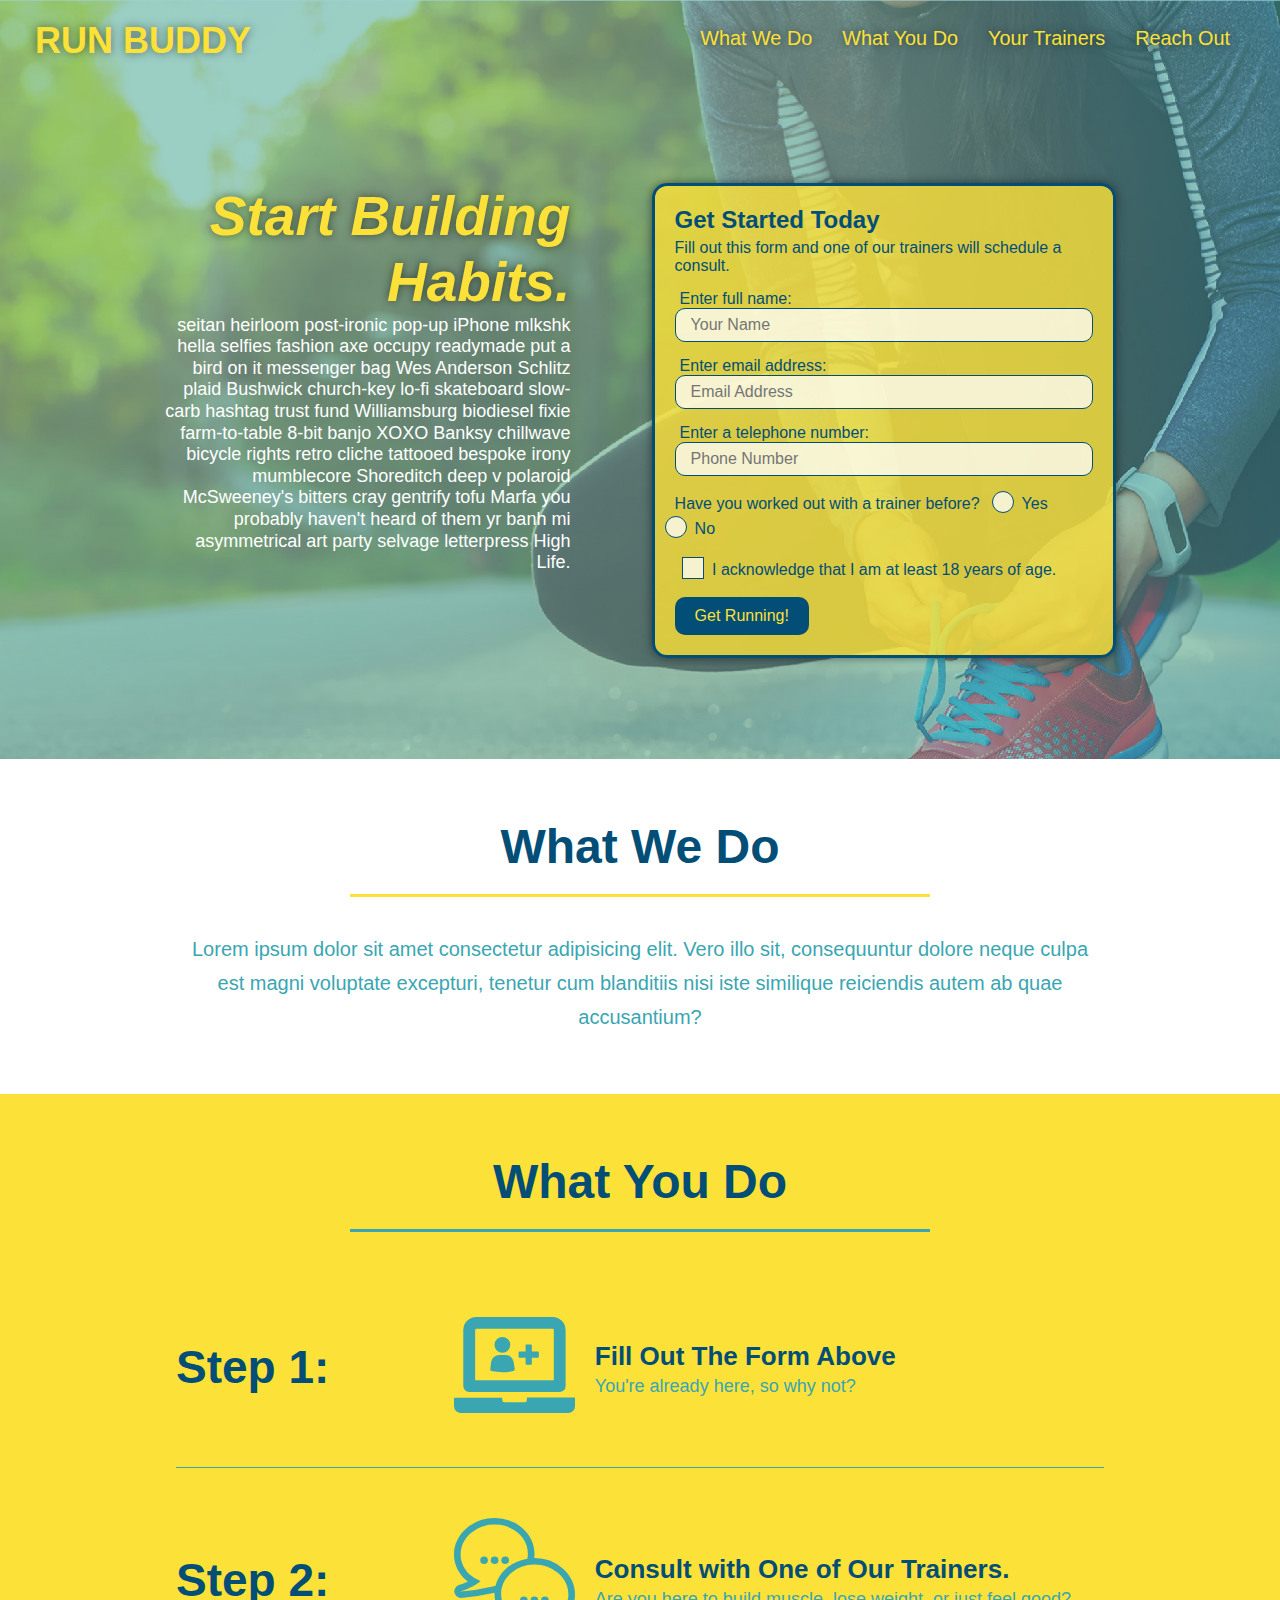
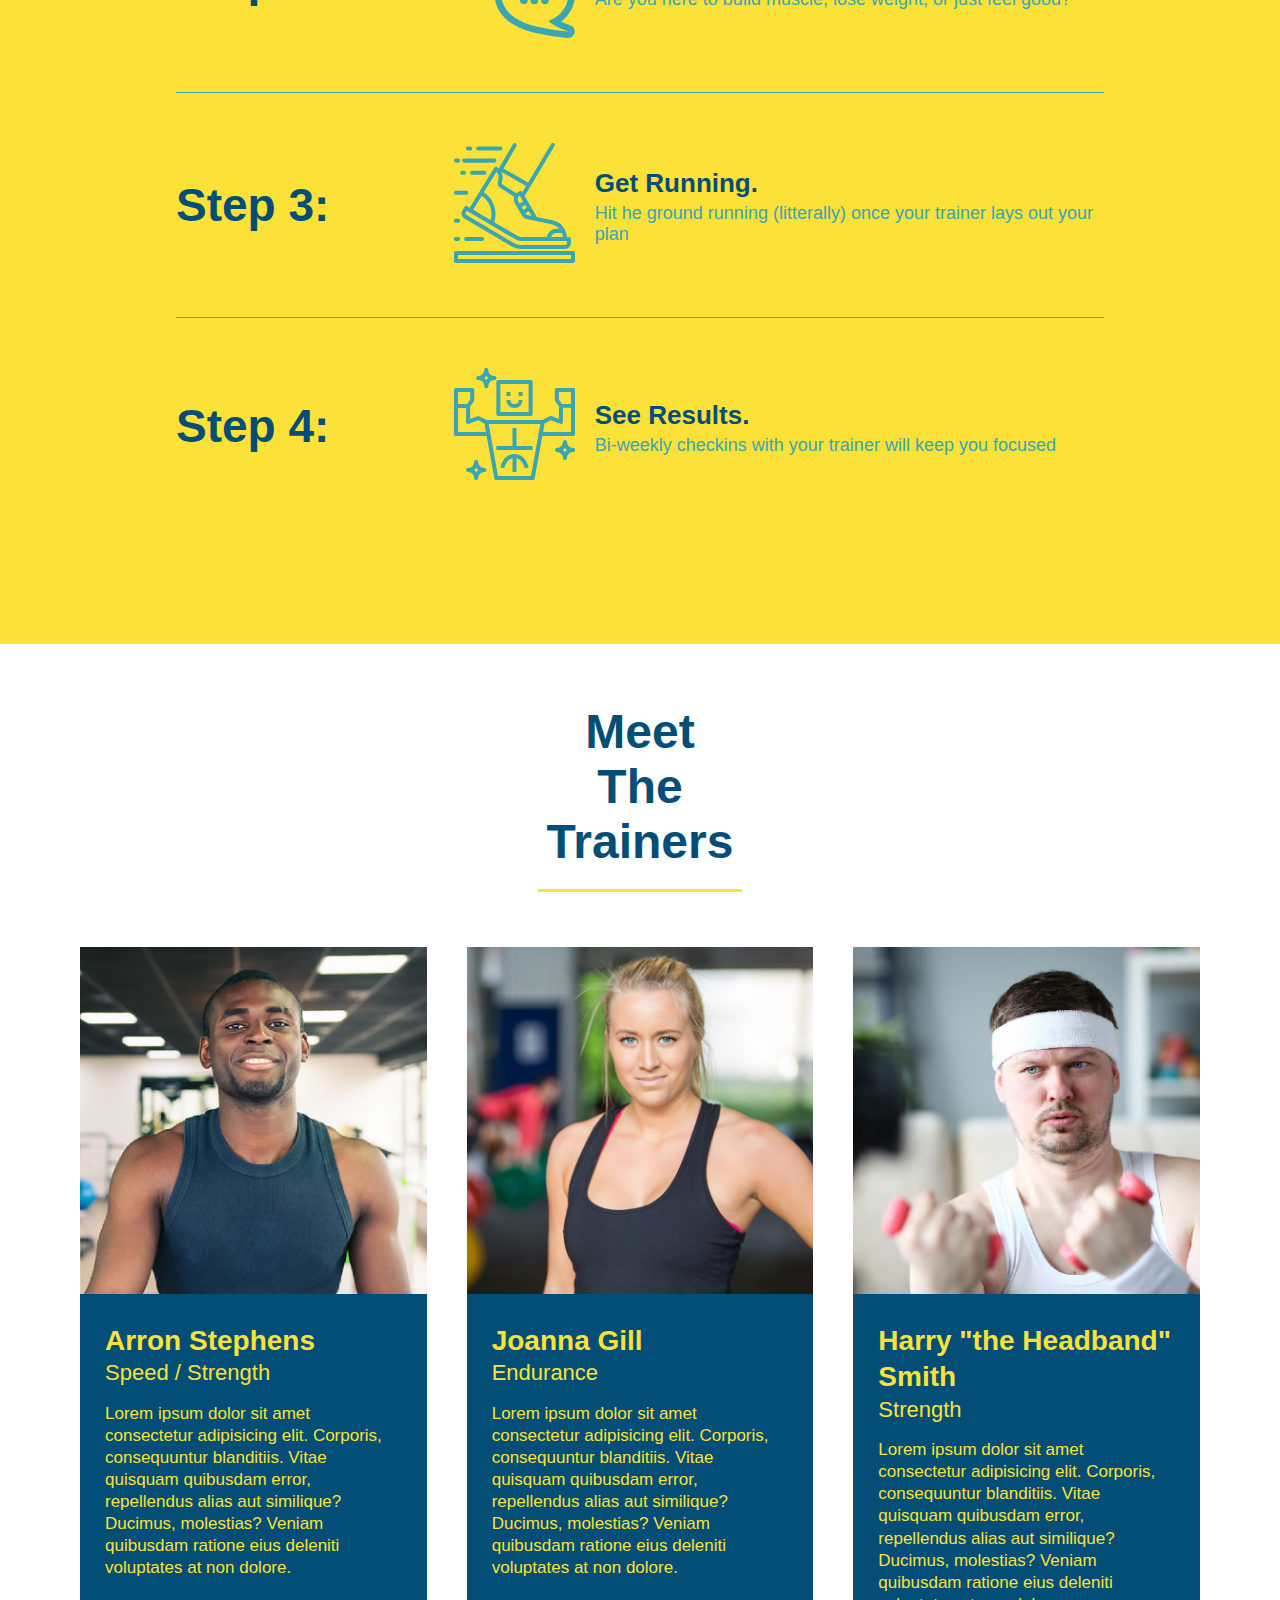
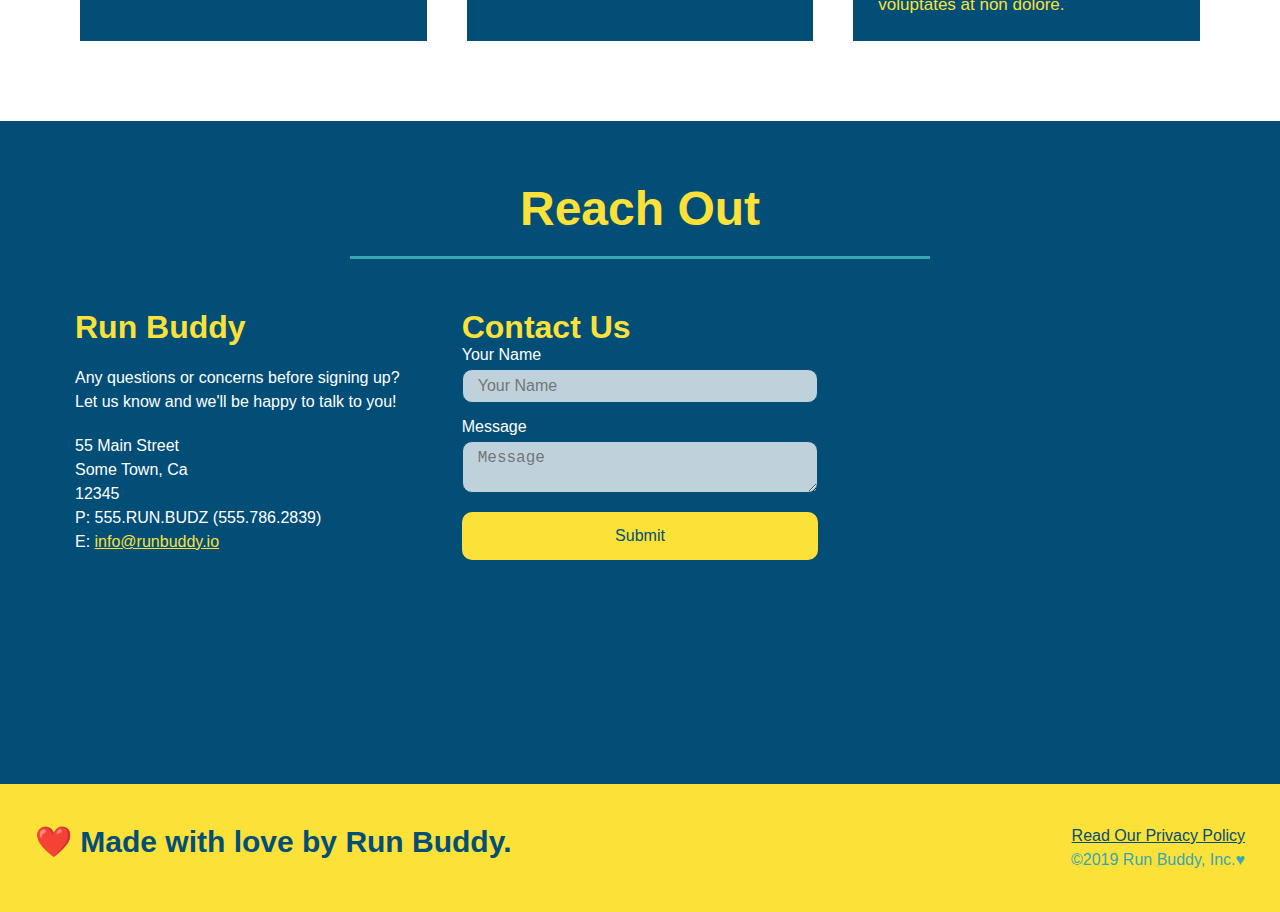
<file: index.html>
<!DOCTYPE html>
<html lang="en">
    <head>
        <meta charset="UTF-8" />
        <meta name="viewport" content="width=device=width, initial-scale=1.0" />
        <title>Run Buddy</title>
        <link rel="stylesheet" href="./assets/css/style.css">
    </head>
    <body>
        <!--NAVIGATION-->
        <header>
            <h1>
                <a href="/"> RUN BUDDY </a>
            </h1>
            <nav>
                <!--Unordered list element-->
                <ul>
                    <!--List item element-->
                    <li>
                        <!--Anchor element-->
                        <a href="#what-we-do">What We Do</a>
                    </li>
                    <li>
                        <a href="#what-you-do">What You Do</a>
                    </li>
                    <li>
                        <a href="#your-trainers">Your Trainers</a>
                    </li>
                    <li>
                        <a href="#reach-out">Reach Out</a>
                    </li>
                </ul>
            </nav>
        </header>
       
        <!-- hero section -->
<section class="hero">
    <div class="hero-cta">
        <h2>Start Building Habits.</h2>
        <p>
            seitan heirloom post-ironic pop-up iPhone mlkshk hella selfies fashion axe occupy readymade put a bird on it messenger bag Wes Anderson Schlitz plaid Bushwick church-key lo-fi skateboard slow-carb hashtag trust fund Williamsburg biodiesel fixie farm-to-table 8-bit banjo XOXO Banksy chillwave bicycle rights retro cliche tattooed bespoke irony mumblecore Shoreditch deep v polaroid McSweeney's bitters cray gentrify tofu Marfa you probably haven't heard of them yr banh mi asymmetrical art party selvage letterpress High Life.
        </p>
    </div>
    <div class="hero-form">
        <h3>Get Started Today</h3>

        <p>
            Fill out this form and one of our trainers will schedule a consult.
        </p>

        <form>
            <label for="name">Enter full name:</label>
            <input type="text" placeholder="Your Name" name="name" id="name" class="form-input"/>

            <label for="email">Enter email address:</label>
            <input type="email" placeholder="Email Address" name="email" id="email" class="form-input"/>

            <label for="tel">Enter a telephone number:</label>
            <input type="text" placeholder="Phone Number" name="phone" id="phone" class="form-input"/>

        <p>
            Have you worked out with a trainer before?
            <span class="radio-wrapper">
                <input type="radio" name="trainer-confirm" id="trainer-yes" />
                <label for="trainer-yes">Yes</label>
            </span>

            <span class="radio-wrapper">
                <input type="radio" name="trainer-confirm" id="trainer-no" />
                <label for="trainer-no">No</label>
            </span>
        </p>

        <p>
            <span class="checkbox-wrapper">
                <input type="checkbox" name="age-confirm" id="checkbox" />
                <label for="checkbox">I acknowledge that I am at least 18 years of age.</label>
            </span>
        </p>
        
        <button type="submit">
            Get Running!
        </button>
    </form>
    
</div>
</section>
<!--end hero-->


<!-- "what we do" section -->
<section id="what-we-do" class="intro">
    <div class="flex-row">
        <h2 class="section-title primary-border">
            What We Do
        </h2>
    </div>
  <div class="flex-row">
    <p>
        Lorem ipsum dolor sit amet consectetur adipisicing elit. 
        Vero illo sit, consequuntur dolore neque culpa est magni voluptate excepturi,
      tenetur cum blanditiis nisi iste similique reiciendis 
      autem ab quae accusantium?
    </p>
  </div>
</section>

<!-- "what you do" section -->
<section id="what-you-do" class="steps" >

  <div class="flex-row">
    <h2 class="section-title secondary-border">
        What You Do
      </h2>
  </div>

  <div class="step">
     <h3>Step 1:</h3>
     <div class="step-info">
         <div class="step-img">
             <img src="./assets/images/step-1.svg" alt="" />
         </div>
         <div class="step-text">
             <h4>Fill Out The Form Above</h4>
             <p>You're already here, so why not?</p>
         </div>
     </div>
  </div>

  <div class="step">
    <h3>Step 2: </h3>
    <div class="step-info">
        <div class="step-img">
            <img src="./assets/images/step-2.svg" alt="" />
        </div>
        <div class="step-text">
            <h4>Consult with One of Our Trainers.</h4>
            <p>Are you here to build muscle, lose weight, or just feel good?</p>
        </div>
    </div>
 </div>

 <div class="step">
    <h3>Step 3:</h3>
    <div class="step-info">
        <div class="step-img">
            <img src="./assets/images/step-3.svg" alt="">
        </div>
        <div class="step-text">
            <h4>Get Running.</h4>
            <p>Hit he ground running (litterally) once your trainer lays out your plan</p>
        </div>
    </div>
 </div>

 <div class="step">
    <h3>Step 4:</h3>
    <div class="step-info">
        <div class="step-img">
            <img src="./assets/images/step-4.svg" alt="">
        </div>
        <div class="step-text">
            <h4>See Results.</h4>
            <p>Bi-weekly checkins with your trainer will keep you focused</p>
        </div>
    </div>
 </div>

</section>

<!-- "meet the trainers" section -->
<section id="your-trainers" class="trainers">
  <div class="flex-row">
    <h2 class="section-title primary-border">
        Meet The Trainers
      </h2>
  </div>

    <div class="trainers">
    
       <article class="trainer">
           <img src="./assets/images/trainer-1.jpg" alt="Arron Stephens in his workout clothes, ready to pump iron"/>
           <div class="trainer-bio">
               <h3 class="trainer-name">
                   Arron Stephens
               </h3>
       
               <h4 class="trainer-role">
                   Speed / Strength
               </h4>
       
               <p>
                   Lorem ipsum dolor sit amet consectetur adipisicing elit. Corporis, consequuntur blanditiis. Vitae quisquam quibusdam error, repellendus alias aut similique? Ducimus, molestias? Veniam quibusdam ratione eius deleniti voluptates at non dolore.
               </p>
           </div>
       </article>
       
       <article class="trainer">
           <img src="./assets/images/trainer-2.jpg" alt="Joanna Gill cooling off after a workout"/>
           <div class="trainer-bio">
               <h3 class="trainer-name">
                   Joanna Gill
               </h3>
       
               <h4 class="trainer-role">
                   Endurance
               </h4>
       
               <p>
                   Lorem ipsum dolor sit amet consectetur adipisicing elit. Corporis, consequuntur blanditiis. Vitae quisquam quibusdam error, repellendus alias aut similique? Ducimus, molestias? Veniam quibusdam ratione eius deleniti voluptates at non dolore.
               </p>
           </div>
           
       </article>
       
       <article class="trainer">
           <img src="./assets/images/trainer-3.jpg" alt="Harry Smith wearing a headband and lifting comically small pink weights"/>
           <div class="trainer-bio">
               <h3 class="trainer-name">
                   Harry "the Headband" Smith
               </h3>
       
               <h4 class="trainer-role">
                   Strength
               </h4>
       
               <p>
                   Lorem ipsum dolor sit amet consectetur adipisicing elit. Corporis, consequuntur blanditiis. Vitae quisquam quibusdam error, repellendus alias aut similique? Ducimus, molestias? Veniam quibusdam ratione eius deleniti voluptates at non dolore.
               </p>
           </div>
       </article>
    
    </div> 


</section>

<!-- "reach out" section -->
<section id="reach-out" class="contact">

<div class="flex-row">
    <h2 class="section-title secondary-border">
        Reach Out
    </h2>
</div>

  
    <div class="contact-info">
      <div>
           <h3>Run Buddy</h3>
           <p>
               Any questions or concerns before signing up?
               <br />
               Let us know and we'll be happy to talk to you!
           </p>

           <address>
               55 Main Street <br />
               Some Town, Ca <br />
               12345 <br />
               P: 555.RUN.BUDZ (555.786.2839) <br />
               E: <a href="mailto:info@runbuddy.io">info@runbuddy.io</a>
           </address>

     </div>


      <div class="contact-form">
         <h3>Contact Us</h3>
         <form>
             <label for="contact-name">Your Name</label>
             <input type="text" id="contact-name" placeholder="Your Name" />
 
             <label for="contact-message">Message</label>
             <textarea id="contact-message" placeholder="Message"></textarea>
 
             <button type="submit">Submit</button>
         </form>
      </div>

      
        <iframe 
           src="https://www.google.com/maps/embed?pb=!1m18!1m12!1m3!1d189.42364630333552!2d-83.41246655148038!3d42.61882155735334!2m3!1f0!2f0!3f0!3m2!1i1024!2i768!4f13.1!3m3!1m2!1s0x8824bcc8f439e171%3A0x192c67fed1c6dc97!2s6448%20Lochaven%20Ln%2C%20Waterford%20Twp%2C%20MI%2048327!5e0!3m2!1sen!2sus!4v1633460429803!5m2!1sen!2sus" 
           width="400" 
           height="400" 
           style="border:0;" 
           allowfullscreen="" 
           loading="lazy">
        </iframe>

  </div>
</section>
        

    <!-- footer -->
<footer>
    <h2>❤️ Made with love by Run Buddy.</h2>

    <div>
        <a href="./privacy-policy.html">Read Our Privacy Policy</a><br />
        &copy;2019 Run Buddy, Inc.&hearts;
    </div>
  </footer>
</body>
</html>
</file>
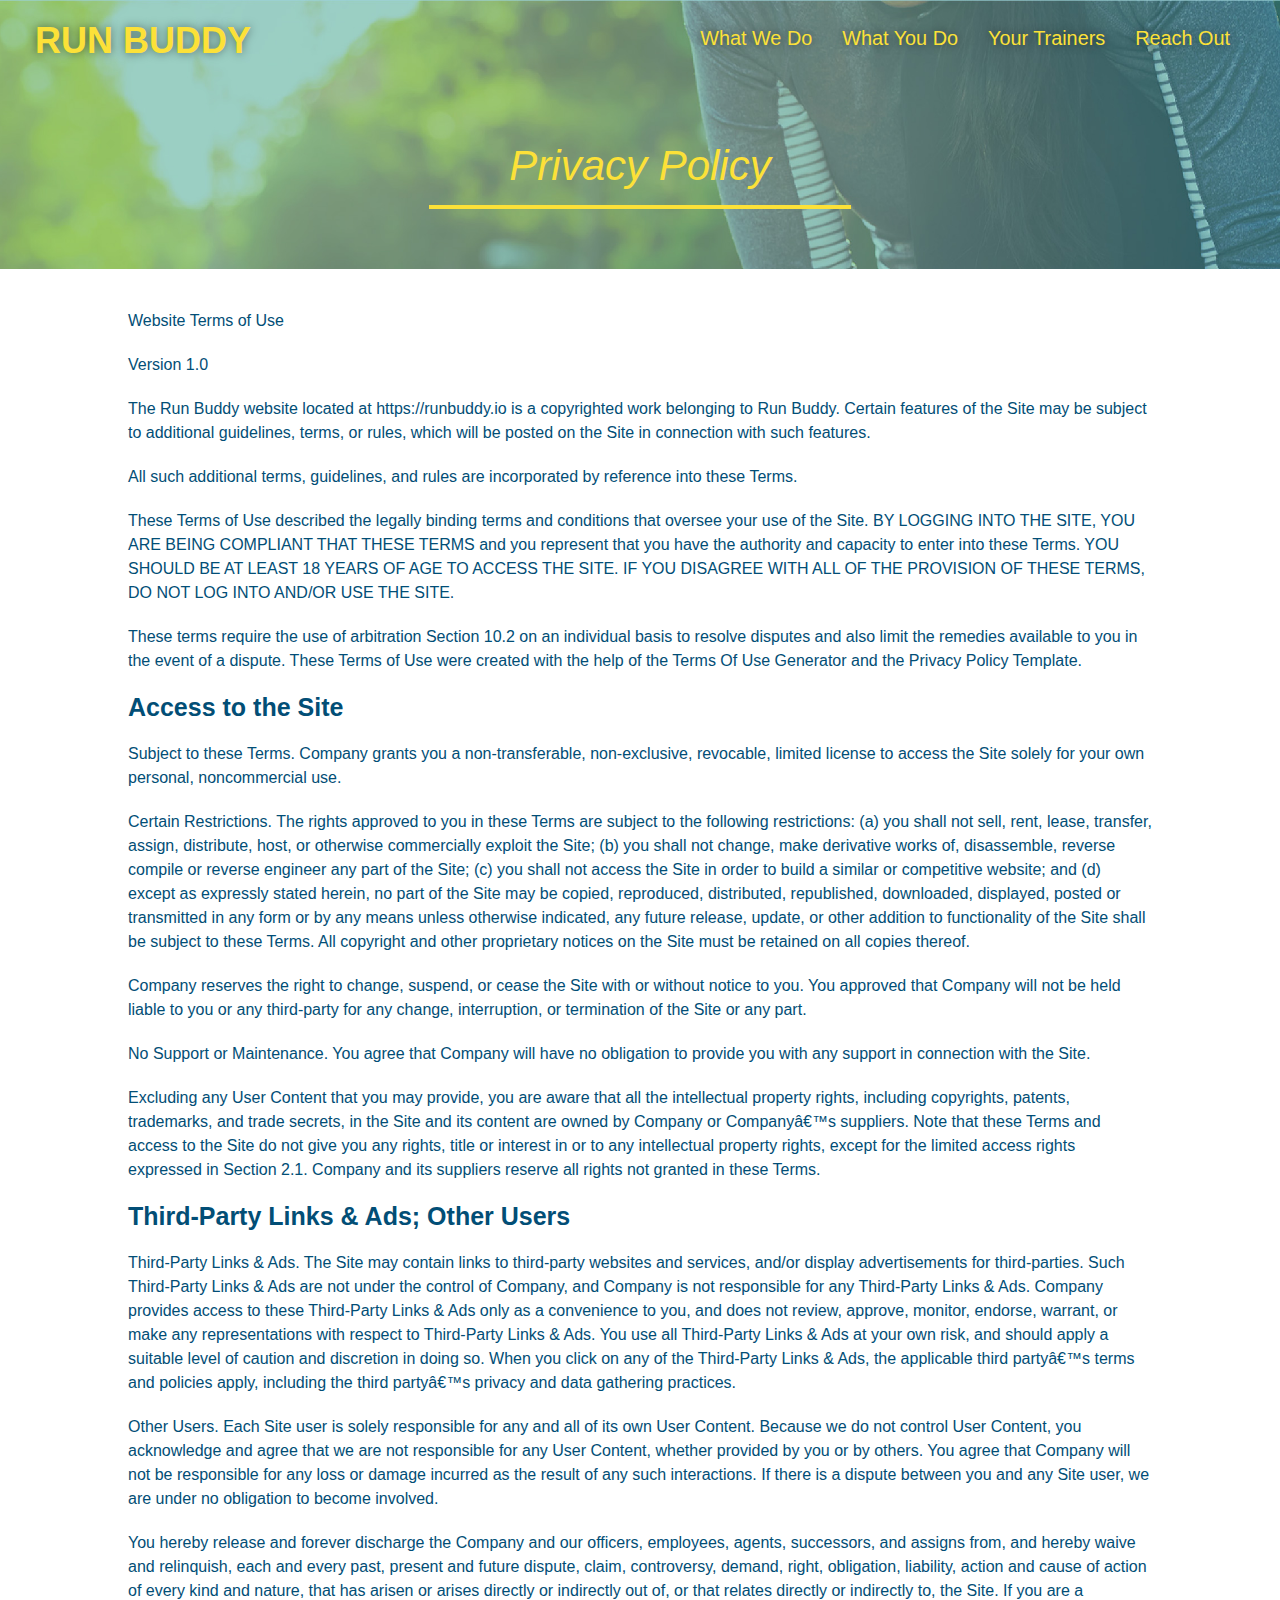
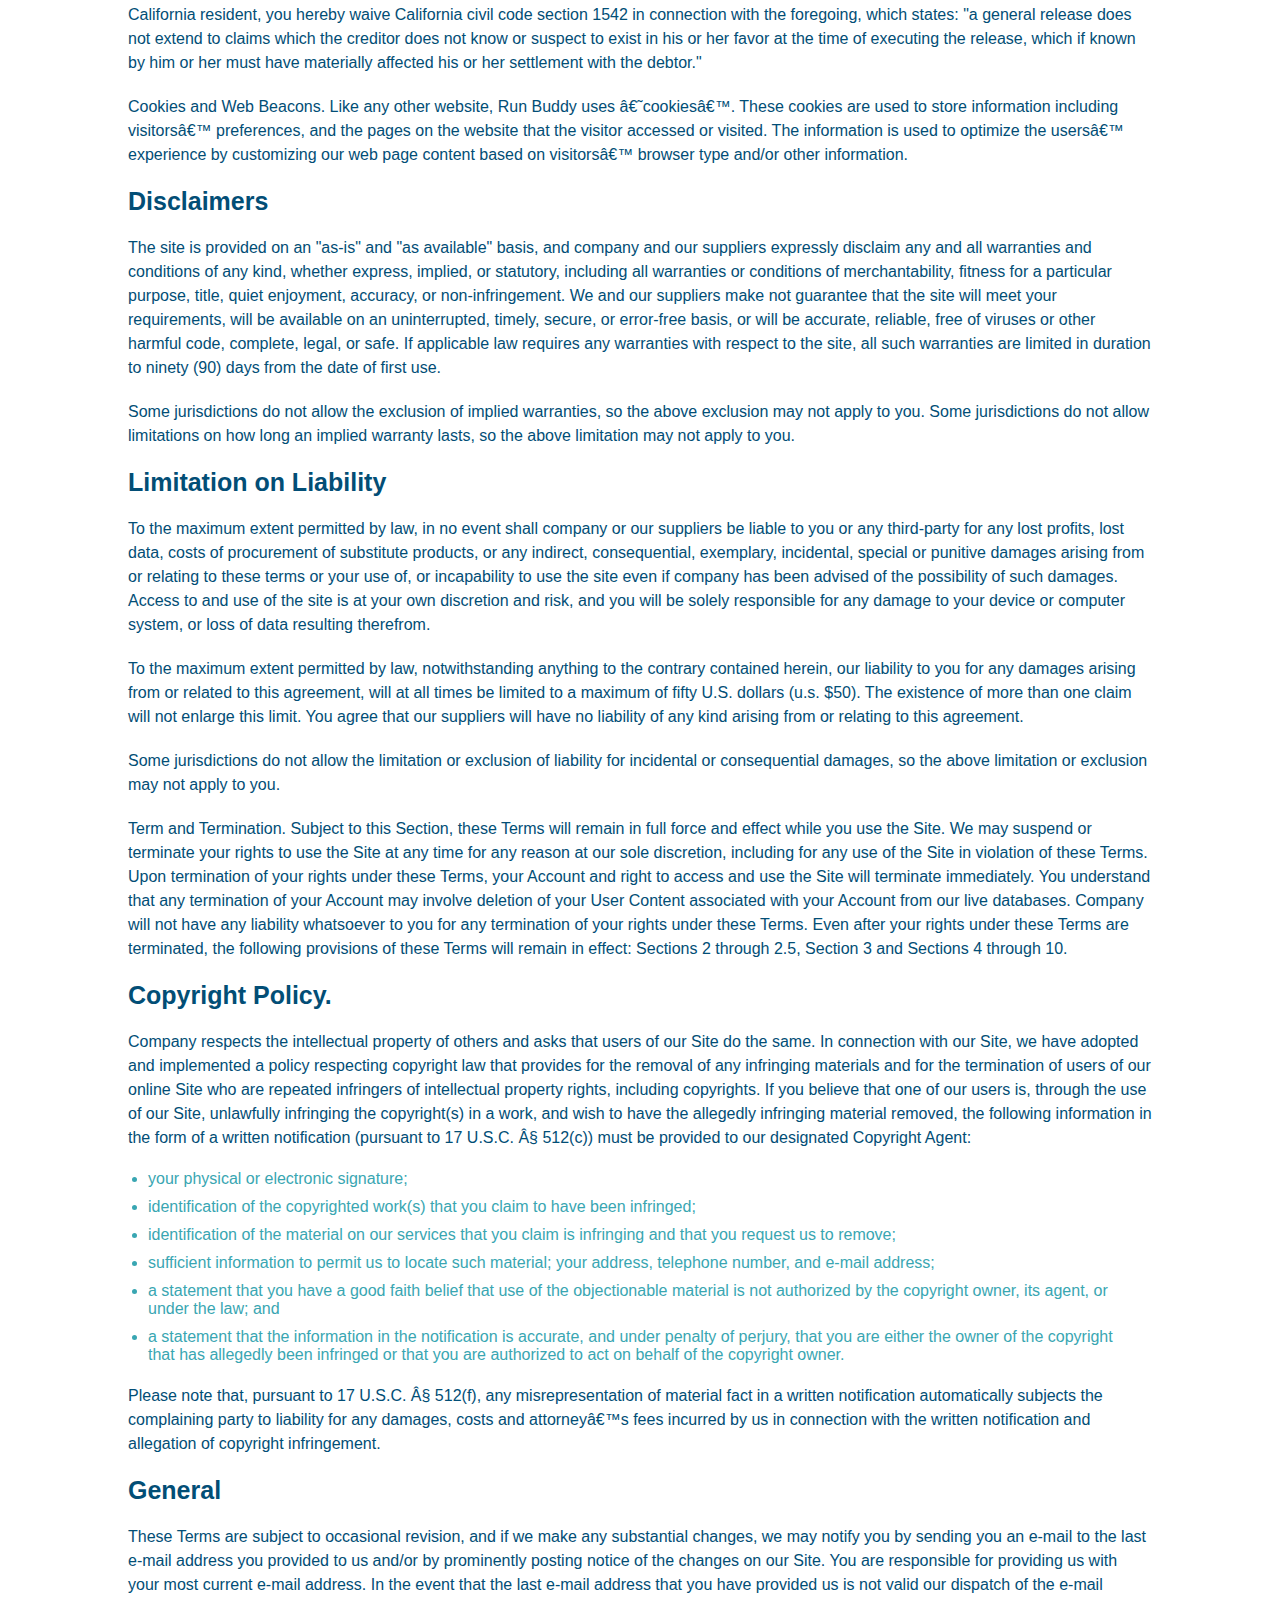
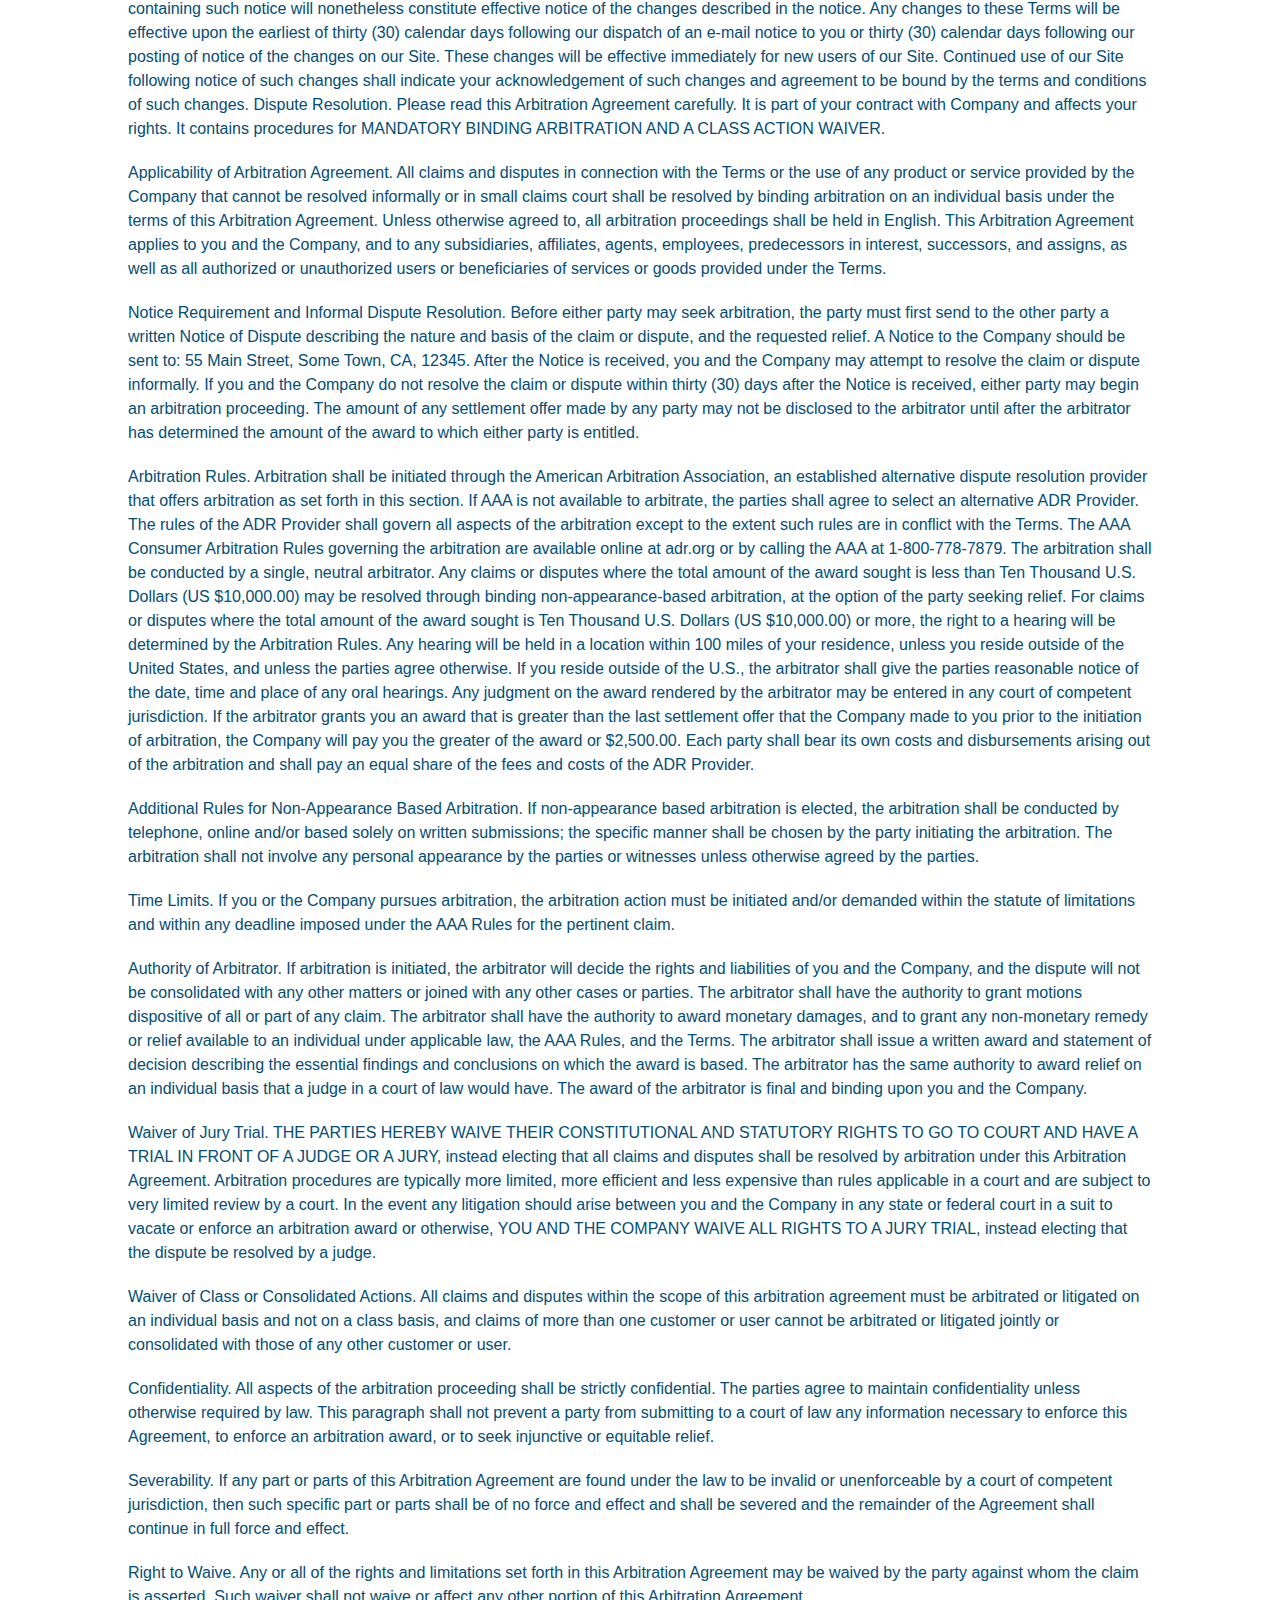
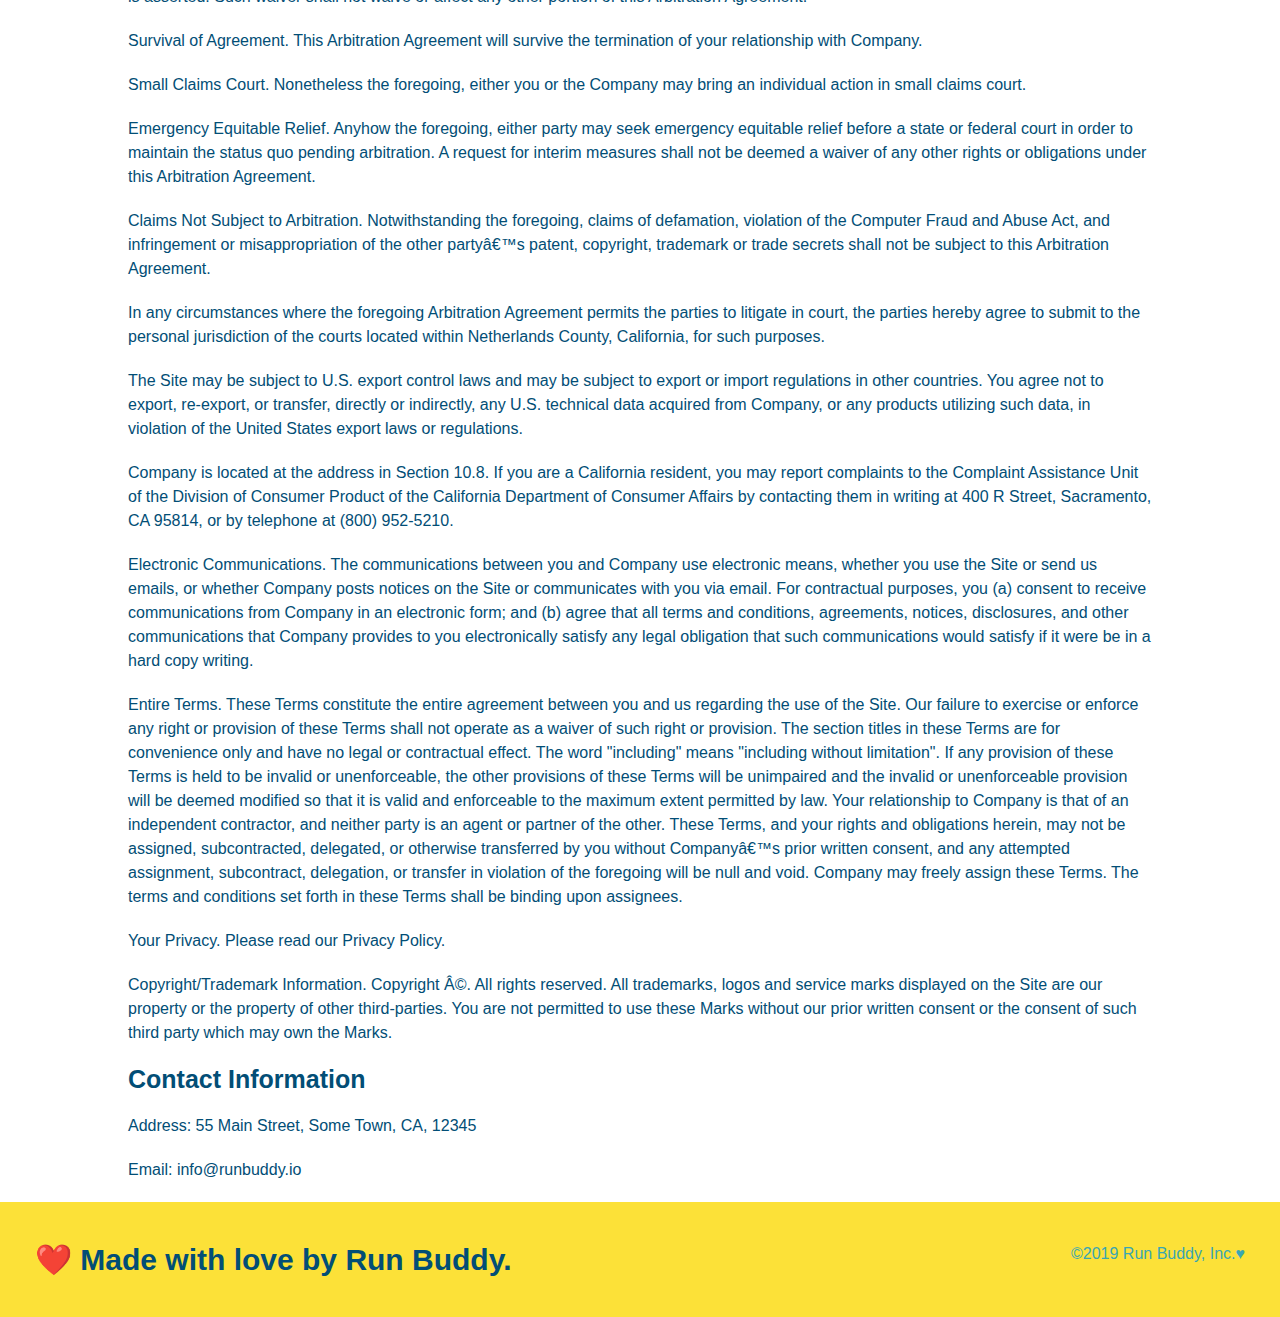
<file: privacy-policy.html>
<!DOCTYPE html>
<html lang="en">
    <head>
        <meta charset="UTF-8" />
        <meta name="viewport" content="width=device=width, initial-scale=1.0" />
            <!--[Page Title] - [Site Title]-->
        <title>Privacy Policy - Run Buddy</title> 
        <link rel="stylesheet" href="./assets/css/style.css" />
        <link rel="stylesheet" href="./assets/css/secondary-styles.css" />
    </head>
    <body>
        
        <!--NAVIGATION-->
        <header>
            <h1>
                <a href="index.html"> RUN BUDDY </a>
            </h1>
            <nav>
                <!--Unordered list element-->
                <ul>
                    <!--List item element-->
                    <li>
                        <!--Anchor element-->
                        <a href="./index.html#what-we-do">What We Do</a>
                    </li>
                    <li>
                        <a href="./index.html#what-you-do">What You Do</a>
                    </li>
                    <li>
                        <a href="./index.html#your-trainers">Your Trainers</a>
                    </li>
                    <li>
                        <a href="./index.html#reach-out">Reach Out</a>
                    </li>
                </ul>
            </nav>
        </header>
        <!--END NAVIGATION-->


        <!--Secondary Page -- Hero Section-->

        <section class="hero">
    
            <h2 class="page-title">
                Privacy Policy 
            </h2>
            
        </section>

        <article class="secondary-content">

            <p>
                Website Terms of Use
              </p>
        
              <p>
                Version 1.0
              </p>
        
              <p>
                The Run Buddy website located at https://runbuddy.io is a copyrighted work belonging to Run Buddy. Certain
                features of the Site may be subject to additional guidelines, terms, or rules, which will be posted on the Site
                in connection with such features.
              </p>
        
              <p>
                All such additional terms, guidelines, and rules are incorporated by reference into these Terms.
              </p>
        
              <p>
                These Terms of Use described the legally binding terms and conditions that oversee your use of the Site. BY
                LOGGING INTO THE SITE, YOU ARE BEING COMPLIANT THAT THESE TERMS and you represent that you have the authority
                and capacity to enter into these Terms. YOU SHOULD BE AT LEAST 18 YEARS OF AGE TO ACCESS THE SITE. IF YOU
                DISAGREE WITH ALL OF THE PROVISION OF THESE TERMS, DO NOT LOG INTO AND/OR USE THE SITE.
              </p>
        
              <p>
                These terms require the use of arbitration Section 10.2 on an individual basis to resolve disputes and also
                limit the remedies available to you in the event of a dispute. These Terms of Use were created with the help of
                the Terms Of Use Generator and the Privacy Policy Template.
              </p>
        
              <h3>
                Access to the Site
              </h3>
        
              <p>
                Subject to these Terms. Company grants you a non-transferable, non-exclusive, revocable, limited license to
                access the Site solely for your own personal, noncommercial use.
              </p>
        
              <p>
                Certain Restrictions. The rights approved to you in these Terms are subject to the following restrictions: (a)
                you shall not sell, rent, lease, transfer, assign, distribute, host, or otherwise commercially exploit the Site;
                (b) you shall not change, make derivative works of, disassemble, reverse compile or reverse engineer any part of
                the Site; (c) you shall not access the Site in order to build a similar or competitive website; and (d) except
                as expressly stated herein, no part of the Site may be copied, reproduced, distributed, republished, downloaded,
                displayed, posted or transmitted in any form or by any means unless otherwise indicated, any future release,
                update, or other addition to functionality of the Site shall be subject to these Terms. All copyright and other
                proprietary notices on the Site must be retained on all copies thereof.
              </p>
        
              <p>
                Company reserves the right to change, suspend, or cease the Site with or without notice to you. You approved
                that Company will not be held liable to you or any third-party for any change, interruption, or termination of
                the Site or any part.
              </p>
        
              <p>
                No Support or Maintenance. You agree that Company will have no obligation to provide you with any support in
                connection with the Site.
              </p>
        
              <p>
                Excluding any User Content that you may provide, you are aware that all the intellectual property rights,
                including copyrights, patents, trademarks, and trade secrets, in the Site and its content are owned by Company
                or Companyâ€™s suppliers. Note that these Terms and access to the Site do not give you any rights, title or
                interest in or to any intellectual property rights, except for the limited access rights expressed in Section
                2.1. Company and its suppliers reserve all rights not granted in these Terms.
              </p>
        
              <h3>
                Third-Party Links & Ads; Other Users
              </h3>
        
              <p>
                Third-Party Links & Ads. The Site may contain links to third-party websites and services, and/or display
                advertisements for third-parties. Such Third-Party Links & Ads are not under the control of Company, and Company
                is not responsible for any Third-Party Links & Ads. Company provides access to these Third-Party Links & Ads
                only as a convenience to you, and does not review, approve, monitor, endorse, warrant, or make any
                representations with respect to Third-Party Links & Ads. You use all Third-Party Links & Ads at your own risk,
                and should apply a suitable level of caution and discretion in doing so. When you click on any of the
                Third-Party Links & Ads, the applicable third partyâ€™s terms and policies apply, including the third partyâ€™s
                privacy and data gathering practices.
              </p>
        
              <p>
                Other Users. Each Site user is solely responsible for any and all of its own User Content. Because we do not
                control User Content, you acknowledge and agree that we are not responsible for any User Content, whether
                provided by you or by others. You agree that Company will not be responsible for any loss or damage incurred as
                the result of any such interactions. If there is a dispute between you and any Site user, we are under no
                obligation to become involved.
              </p>
        
              <p>
                You hereby release and forever discharge the Company and our officers, employees, agents, successors, and
                assigns from, and hereby waive and relinquish, each and every past, present and future dispute, claim,
                controversy, demand, right, obligation, liability, action and cause of action of every kind and nature, that has
                arisen or arises directly or indirectly out of, or that relates directly or indirectly to, the Site. If you are
                a California resident, you hereby waive California civil code section 1542 in connection with the foregoing,
                which states: "a general release does not extend to claims which the creditor does not know or suspect to exist
                in his or her favor at the time of executing the release, which if known by him or her must have materially
                affected his or her settlement with the debtor."
              </p>
        
              <p>
                Cookies and Web Beacons. Like any other website, Run Buddy uses â€˜cookiesâ€™. These cookies are used to store
                information including visitorsâ€™ preferences, and the pages on the website that the visitor accessed or visited.
                The information is used to optimize the usersâ€™ experience by customizing our web page content based on visitorsâ€™
                browser type and/or other information.
              </p>
        
              <h3>
                Disclaimers
              </h3>
        
              <p>
                The site is provided on an "as-is" and "as available" basis, and company and our suppliers expressly disclaim
                any and all warranties and conditions of any kind, whether express, implied, or statutory, including all
                warranties or conditions of merchantability, fitness for a particular purpose, title, quiet enjoyment, accuracy,
                or non-infringement. We and our suppliers make not guarantee that the site will meet your requirements, will be
                available on an uninterrupted, timely, secure, or error-free basis, or will be accurate, reliable, free of
                viruses or other harmful code, complete, legal, or safe. If applicable law requires any warranties with respect
                to the site, all such warranties are limited in duration to ninety (90) days from the date of first use.
              </p>
        
              <p>
                Some jurisdictions do not allow the exclusion of implied warranties, so the above exclusion may not apply to
                you. Some jurisdictions do not allow limitations on how long an implied warranty lasts, so the above limitation
                may not apply to you.
              </p>
        
              <h3>
                Limitation on Liability
              </h3>
        
              <p>
                To the maximum extent permitted by law, in no event shall company or our suppliers be liable to you or any
                third-party for any lost profits, lost data, costs of procurement of substitute products, or any indirect,
                consequential, exemplary, incidental, special or punitive damages arising from or relating to these terms or
                your use of, or incapability to use the site even if company has been advised of the possibility of such
                damages. Access to and use of the site is at your own discretion and risk, and you will be solely responsible
                for any damage to your device or computer system, or loss of data resulting therefrom.
              </p>
        
              <p>
                To the maximum extent permitted by law, notwithstanding anything to the contrary contained herein, our liability
                to you for any damages arising from or related to this agreement, will at all times be limited to a maximum of
                fifty U.S. dollars (u.s. $50). The existence of more than one claim will not enlarge this limit. You agree that
                our suppliers will have no liability of any kind arising from or relating to this agreement.
              </p>
        
              <p>
                Some jurisdictions do not allow the limitation or exclusion of liability for incidental or consequential
                damages, so the above limitation or exclusion may not apply to you.
              </p>
        
              <p>
                Term and Termination. Subject to this Section, these Terms will remain in full force and effect while you use
                the Site. We may suspend or terminate your rights to use the Site at any time for any reason at our sole
                discretion, including for any use of the Site in violation of these Terms. Upon termination of your rights under
                these Terms, your Account and right to access and use the Site will terminate immediately. You understand that
                any termination of your Account may involve deletion of your User Content associated with your Account from our
                live databases. Company will not have any liability whatsoever to you for any termination of your rights under
                these Terms. Even after your rights under these Terms are terminated, the following provisions of these Terms
                will remain in effect: Sections 2 through 2.5, Section 3 and Sections 4 through 10.
              </p>
        
              <h3>
                Copyright Policy.
              </h3>
        
              <p>
                Company respects the intellectual property of others and asks that users of our Site do the same. In connection
                with our Site, we have adopted and implemented a policy respecting copyright law that provides for the removal
                of any infringing materials and for the termination of users of our online Site who are repeated infringers of
                intellectual property rights, including copyrights. If you believe that one of our users is, through the use of
                our Site, unlawfully infringing the copyright(s) in a work, and wish to have the allegedly infringing material
                removed, the following information in the form of a written notification (pursuant to 17 U.S.C. Â§ 512(c)) must
                be provided to our designated Copyright Agent:
              </p>
        
              <ul>
                <li>
                  your physical or electronic signature;
                </li>
                <li>
                  identification of the copyrighted work(s) that you claim to have been infringed;
                </li>
                <li>
                  identification of the material on our services that you claim is infringing and that you request us to remove;
                </li>
                <li>
                  sufficient information to permit us to locate such material; your address, telephone number, and e-mail
                  address;
                </li>
                <li>
                  a statement that you have a good faith belief that use of the objectionable material is not authorized by the
                  copyright owner, its agent, or under the law; and
                </li>
                <li>
                  a statement that the information in the notification is accurate, and under penalty of perjury, that you are
                  either the owner of the copyright that has allegedly been infringed or that you are authorized to act on
                  behalf of the copyright owner.
                </li>
              </ul>
        
              <p>
                Please note that, pursuant to 17 U.S.C. Â§ 512(f), any misrepresentation of material fact in a written
                notification automatically subjects the complaining party to liability for any damages, costs and attorneyâ€™s
                fees incurred by us in connection with the written notification and allegation of copyright infringement.
              </p>
        
              <h3>
                General
              </h3>
        
              <p>
                These Terms are subject to occasional revision, and if we make any substantial changes, we may notify you by
                sending you an e-mail to the last e-mail address you provided to us and/or by prominently posting notice of the
                changes on our Site. You are responsible for providing us with your most current e-mail address. In the event
                that the last e-mail address that you have provided us is not valid our dispatch of the e-mail containing such
                notice will nonetheless constitute effective notice of the changes described in the notice. Any changes to these
                Terms will be effective upon the earliest of thirty (30) calendar days following our dispatch of an e-mail
                notice to you or thirty (30) calendar days following our posting of notice of the changes on our Site. These
                changes will be effective immediately for new users of our Site. Continued use of our Site following notice of
                such changes shall indicate your acknowledgement of such changes and agreement to be bound by the terms and
                conditions of such changes. Dispute Resolution. Please read this Arbitration Agreement carefully. It is part of
                your contract with Company and affects your rights. It contains procedures for MANDATORY BINDING ARBITRATION AND
                A CLASS ACTION WAIVER.
              </p>
        
              <p>
                Applicability of Arbitration Agreement. All claims and disputes in connection with the Terms or the use of any
                product or service provided by the Company that cannot be resolved informally or in small claims court shall be
                resolved by binding arbitration on an individual basis under the terms of this Arbitration Agreement. Unless
                otherwise agreed to, all arbitration proceedings shall be held in English. This Arbitration Agreement applies to
                you and the Company, and to any subsidiaries, affiliates, agents, employees, predecessors in interest,
                successors, and assigns, as well as all authorized or unauthorized users or beneficiaries of services or goods
                provided under the Terms.
              </p>
        
              <p>
                Notice Requirement and Informal Dispute Resolution. Before either party may seek arbitration, the party must
                first send to the other party a written Notice of Dispute describing the nature and basis of the claim or
                dispute, and the requested relief. A Notice to the Company should be sent to: 55 Main Street, Some Town, CA,
                12345. After the Notice is received, you and the Company may attempt to resolve the claim or dispute informally.
                If you and the Company do not resolve the claim or dispute within thirty (30) days after the Notice is received,
                either party may begin an arbitration proceeding. The amount of any settlement offer made by any party may not
                be disclosed to the arbitrator until after the arbitrator has determined the amount of the award to which either
                party is entitled.
              </p>
        
              <p>
                Arbitration Rules. Arbitration shall be initiated through the American Arbitration Association, an established
                alternative dispute resolution provider that offers arbitration as set forth in this section. If AAA is not
                available to arbitrate, the parties shall agree to select an alternative ADR Provider. The rules of the ADR
                Provider shall govern all aspects of the arbitration except to the extent such rules are in conflict with the
                Terms. The AAA Consumer Arbitration Rules governing the arbitration are available online at adr.org or by
                calling the AAA at 1-800-778-7879. The arbitration shall be conducted by a single, neutral arbitrator. Any
                claims or disputes where the total amount of the award sought is less than Ten Thousand U.S. Dollars (US
                $10,000.00) may be resolved through binding non-appearance-based arbitration, at the option of the party seeking
                relief. For claims or disputes where the total amount of the award sought is Ten Thousand U.S. Dollars (US
                $10,000.00) or more, the right to a hearing will be determined by the Arbitration Rules. Any hearing will be
                held in a location within 100 miles of your residence, unless you reside outside of the United States, and
                unless the parties agree otherwise. If you reside outside of the U.S., the arbitrator shall give the parties
                reasonable notice of the date, time and place of any oral hearings. Any judgment on the award rendered by the
                arbitrator may be entered in any court of competent jurisdiction. If the arbitrator grants you an award that is
                greater than the last settlement offer that the Company made to you prior to the initiation of arbitration, the
                Company will pay you the greater of the award or $2,500.00. Each party shall bear its own costs and
                disbursements arising out of the arbitration and shall pay an equal share of the fees and costs of the ADR
                Provider.
              </p>
        
              <p>
                Additional Rules for Non-Appearance Based Arbitration. If non-appearance based arbitration is elected, the
                arbitration shall be conducted by telephone, online and/or based solely on written submissions; the specific
                manner shall be chosen by the party initiating the arbitration. The arbitration shall not involve any personal
                appearance by the parties or witnesses unless otherwise agreed by the parties.
              </p>
        
              <p>
                Time Limits. If you or the Company pursues arbitration, the arbitration action must be initiated and/or demanded
                within the statute of limitations and within any deadline imposed under the AAA Rules for the pertinent claim.
              </p>
        
              <p>
                Authority of Arbitrator. If arbitration is initiated, the arbitrator will decide the rights and liabilities of
                you and the Company, and the dispute will not be consolidated with any other matters or joined with any other
                cases or parties. The arbitrator shall have the authority to grant motions dispositive of all or part of any
                claim. The arbitrator shall have the authority to award monetary damages, and to grant any non-monetary remedy
                or relief available to an individual under applicable law, the AAA Rules, and the Terms. The arbitrator shall
                issue a written award and statement of decision describing the essential findings and conclusions on which the
                award is based. The arbitrator has the same authority to award relief on an individual basis that a judge in a
                court of law would have. The award of the arbitrator is final and binding upon you and the Company.
              </p>
        
              <p>
                Waiver of Jury Trial. THE PARTIES HEREBY WAIVE THEIR CONSTITUTIONAL AND STATUTORY RIGHTS TO GO TO COURT AND HAVE
                A TRIAL IN FRONT OF A JUDGE OR A JURY, instead electing that all claims and disputes shall be resolved by
                arbitration under this Arbitration Agreement. Arbitration procedures are typically more limited, more efficient
                and less expensive than rules applicable in a court and are subject to very limited review by a court. In the
                event any litigation should arise between you and the Company in any state or federal court in a suit to vacate
                or enforce an arbitration award or otherwise, YOU AND THE COMPANY WAIVE ALL RIGHTS TO A JURY TRIAL, instead
                electing that the dispute be resolved by a judge.
              </p>
        
              <p>
                Waiver of Class or Consolidated Actions. All claims and disputes within the scope of this arbitration agreement
                must be arbitrated or litigated on an individual basis and not on a class basis, and claims of more than one
                customer or user cannot be arbitrated or litigated jointly or consolidated with those of any other customer or
                user.
              </p>
        
              <p>
                Confidentiality. All aspects of the arbitration proceeding shall be strictly confidential. The parties agree to
                maintain confidentiality unless otherwise required by law. This paragraph shall not prevent a party from
                submitting to a court of law any information necessary to enforce this Agreement, to enforce an arbitration
                award, or to seek injunctive or equitable relief.
              </p>
        
              <p>
                Severability. If any part or parts of this Arbitration Agreement are found under the law to be invalid or
                unenforceable by a court of competent jurisdiction, then such specific part or parts shall be of no force and
                effect and shall be severed and the remainder of the Agreement shall continue in full force and effect.
              </p>
        
              <p>
                Right to Waive. Any or all of the rights and limitations set forth in this Arbitration Agreement may be waived
                by the party against whom the claim is asserted. Such waiver shall not waive or affect any other portion of this
                Arbitration Agreement.
              </p>
        
              <p>
                Survival of Agreement. This Arbitration Agreement will survive the termination of your relationship with
                Company.
              </p>
        
              <p>
                Small Claims Court. Nonetheless the foregoing, either you or the Company may bring an individual action in small
                claims court.
              </p>
        
              <p>
                Emergency Equitable Relief. Anyhow the foregoing, either party may seek emergency equitable relief before a
                state or federal court in order to maintain the status quo pending arbitration. A request for interim measures
                shall not be deemed a waiver of any other rights or obligations under this Arbitration Agreement.
              </p>
        
              <p>
                Claims Not Subject to Arbitration. Notwithstanding the foregoing, claims of defamation, violation of the
                Computer Fraud and Abuse Act, and infringement or misappropriation of the other partyâ€™s patent, copyright,
                trademark or trade secrets shall not be subject to this Arbitration Agreement.
              </p>
        
              <p>
                In any circumstances where the foregoing Arbitration Agreement permits the parties to litigate in court, the
                parties hereby agree to submit to the personal jurisdiction of the courts located within Netherlands County,
                California, for such purposes.
              </p>
        
              <p>
                The Site may be subject to U.S. export control laws and may be subject to export or import regulations in other
                countries. You agree not to export, re-export, or transfer, directly or indirectly, any U.S. technical data
                acquired from Company, or any products utilizing such data, in violation of the United States export laws or
                regulations.
              </p>
        
              <p>
                Company is located at the address in Section 10.8. If you are a California resident, you may report complaints
                to the Complaint Assistance Unit of the Division of Consumer Product of the California Department of Consumer
                Affairs by contacting them in writing at 400 R Street, Sacramento, CA 95814, or by telephone at (800) 952-5210.
              </p>
        
              <p>
                Electronic Communications. The communications between you and Company use electronic means, whether you use the
                Site or send us emails, or whether Company posts notices on the Site or communicates with you via email. For
                contractual purposes, you (a) consent to receive communications from Company in an electronic form; and (b)
                agree that all terms and conditions, agreements, notices, disclosures, and other communications that Company
                provides to you electronically satisfy any legal obligation that such communications would satisfy if it were be
                in a hard copy writing.
              </p>
        
              <p>
                Entire Terms. These Terms constitute the entire agreement between you and us regarding the use of the Site. Our
                failure to exercise or enforce any right or provision of these Terms shall not operate as a waiver of such right
                or provision. The section titles in these Terms are for convenience only and have no legal or contractual
                effect. The word "including" means "including without limitation". If any provision of these Terms is held to be
                invalid or unenforceable, the other provisions of these Terms will be unimpaired and the invalid or
                unenforceable provision will be deemed modified so that it is valid and enforceable to the maximum extent
                permitted by law. Your relationship to Company is that of an independent contractor, and neither party is an
                agent or partner of the other. These Terms, and your rights and obligations herein, may not be assigned,
                subcontracted, delegated, or otherwise transferred by you without Companyâ€™s prior written consent, and any
                attempted assignment, subcontract, delegation, or transfer in violation of the foregoing will be null and void.
                Company may freely assign these Terms. The terms and conditions set forth in these Terms shall be binding upon
                assignees.
              </p>
        
              <p>
                Your Privacy. Please read our Privacy Policy.
              </p>
        
              <p>
                Copyright/Trademark Information. Copyright Â©. All rights reserved. All trademarks, logos and service marks
                displayed on the Site are our property or the property of other third-parties. You are not permitted to use
                these Marks without our prior written consent or the consent of such third party which may own the Marks.
              </p>
        
              <h3>
                Contact Information
              </h3>
        
              <p>
                Address: 55 Main Street, Some Town, CA, 12345
              </p>
        
              <p>
                Email: info@runbuddy.io
              </p>
        
        

        </article>
   <!-- footer -->

<footer>

    <h2>❤️ Made with love by Run Buddy.</h2>

    <div>
      
        &copy;2019 Run Buddy, Inc.&hearts;
    </div>

  </footer>

    </body>
</html>
</file>
<file: assets/css/style.css>
/* Universal Element*/

* { 
     margin: 0;
    padding: 0;
    box-sizing: border-box;
}

.contact-info > * {
    flex: 1;
    margin: 15px;
}

:root {
    --primary-color: #fce138;
    --secondary-color: #024e76;
    --tertiary-color: #39a6b2;
}
/* Utility Classes*/

.text-left {
    text-align: left;
}

.text-right {
    text-align: right;
}

.flex-row {
    display: flex;
}


/* General Layout */

body {
    color: #39a6b2;
    font-family: Helvetica, Arial, sans-serif;
}

section {
    padding: 60px;
}

/* Header Start */

 header  {
    background-image: url("../images/hero-bg.jpeg");
    background-size: cover;
    background-position: center;
    background-attachment: fixed;
    background-position: 80%;
    padding: 20px 35px;
    background-color: rgb(57, 166, 178,);
    display: flex;
    justify-content: space-between;
    flex-wrap: wrap;
    position: -webkit-sticky;
    position: sticky;
    top: 0;
    z-index: 9999;
}

header nav ul li a:hover {
    background: #fce138;
    color: #024e76;
    border-radius: 15px;
    text-shadow: none;
}

header h1 {
    font-weight: bold;
    font-size: 36px;
    color: #fce138;
    margin: 0;
    text-shadow: 0 0 10px rgba(0,0,0,0.5);
}

header a {
    text-decoration: none; 
    color: #fce138
    }

    header nav {
        margin: 7px 0;
    }

    header nav ul {
        display: flex;
        flex-wrap: wrap;
        justify-content: space-between;
        align-items: center;
        list-style: none;
    }

    header nav ul li a {
        padding: 10px 15px;
        font-weight: lighter;
        font-size: 1.55vw;
        text-shadow: 0 0 10px rgba(0,0,0,0.5);
    }

/* Header END */

/* Homepage Hero Section Start */
.hero {
    background-image: url("../images/hero-bg.jpeg");
    background-size: cover;
    background-position: center;
    background-attachment: fixed;
    background-position: 80%;
    display: flex;
    justify-content: center;
    flex-wrap: wrap;
    align-items: flex-start;
}

.hero-cta {
    width: 35%;
    text-align: right;
    margin: 3.5%;
    color: #fff;
    font-size: 18px;
    line-height: 1.2;
}

.hero-cta h2 {
    font-style: italic;
    font-size: 55px;
    color: #fce138;
    text-shadow: 0 0 10px rgba(0,0,0,0.5);
}

.hero-form {
   border: 3px solid #024e76;
   border-radius: 15px;
   background-color: rgb(252, 225, 56, 0.8);
   padding: 20px;
   color: #024e76;
   width: 40%;
   margin: 3.5%;
   box-shadow: 0 0 10px rgba(0,0,0,0.5);
}

.hero-form p {
    margin: 5px 0 15px 0;
}

.checkbox-wrapper input, .radio-wrapper input {
    opacity: 0;
}

.checkbox-wrapper label::before, .radio-wrapper label::before {
    content: "";
    height: 20px;
    width: 20px;
    background: rgba(255,255,255, 0.75);
    border: 1px solid ;
    position: absolute;
    top: -4px;
    left: -30px;
}

.radio-wrapper label::before {
    border-radius: 50%;
}



.hero-form h3 {
    font-size: 24px;
    margin: 0;
}

.form-input {
    border: 1px solid #024e76;
    display: block;
    padding: 7px 15px;
    font-size: 16px;
    color: #024e76;
    width: 100%;
    margin-bottom: 15px;
    border-radius: 10px;
    background-color: rgba(255, 255, 255, 0.75);
}

.form-input:focus {
    background-color: rgba(255,255,255, 1);
    outline: none;
}

.hero-form label {
    margin:  0 5px;
}

.checkbox-wrapper label, .radio-wrapper label {
    position: relative;
    left: 10px;
    margin: 10px;
    line-height: 1.6;
}

.radio-wrapper label::after {
    content: "";
    width: 20px;
    height: 20px;
    border-radius: 50%;
    background: ;
    position: absolute;
    left: -29px;
    top: -3px;
    background-image: radial-gradient(circle, var(--tertiary-color),var(--secondary-color) );
}

.checkbox-wrapper label::after {
    content: "";
    height: 6px;
    width: 14px;
    border-left: 2px solid ;
    border-bottom: 2px solid ;
    position: absolute;
    left: -26px;
    top: 1px;
    transform: rotate(-58deg);
}

.checkbox-wrapper input + label::after,
.radio-wrapper input + label::after {
    content: none;
}

.checkbox-wrapper input:checked + label::after,
.radio-wrapper input:checked + label::after {
    content: "";
}

.hero-form button {
    color: #fce138;
    background-color: #024e76;
    border: none;
    padding: 10px 20px;
    font-size: 16px;
    border-radius: 10px;
}

.hero-form button:hover {
    background-color: #39a6b2;
}
/* Hero Style End*/



/* What we do Section*/

.intro p {
    line-height: 1.7;
    color: #39a6b2;
    width: 80%;
    font-size: 20px;
    margin: 0 auto;
    text-align: center;
}


/* What You Do Section */

.steps {
    background: #fce138;
}

.section-title {
    font-size: 48px;
    color: #024e76;
    border-bottom: 3px solid;
    padding-bottom: 20px;
    text-align: center;
    margin: 0 auto 35px auto;
    width: 50%;
}

.primary-border {
    border-color: #fce138;
}

.secondary-border {
    border-color: #39a6b2;
}

/* Steps START */

.step {
    margin: 50px auto;
    padding-bottom: 50px;
    width: 80%;
    display: flex;
    flex-wrap: wrap;
    align-items: center;
    justify-content: space-between;
}

.step:not(:last-child) {
    border-bottom: 1px solid #39a6b2;
}


.step h3 {
    color: #024e76;
    font-size: 46px;
    flex: 1 30%;
}

.step-info {
    flex: 2 70%;
    display: flex;
    flex-wrap: wrap;
    align-items: center;
}

.step-img {
    flex: 1 12%;
    margin-right: 20px;
}

.step-img img {
    max-width: 100%;
}

.step-text {
    flex: 12;
}

.step-text p {
    color: #39a6b2;
    font-size: 18px;
}

.step-text h4 {
    font-size: 26px;
    line-height: 1.5;
    color: #024e76;
}
/*Steps END*/

/* What You Do END */

/* Trainers Section START */

.trainers {
    width: 100%;
    margin: 0 auto;
    display: flex;
    flex-wrap: wrap;
    justify-content: space-around;
}

.trainer {
    margin: 20px;
    flex: 1;
    background: #024e76;
    color: #fce138;
}

.trainer img {
    width: 100%;
}

.trainer-bio {
    padding: 25px;
    line-height: 1.3;
}

.trainer-bio h3 {
    font-size: 28px;
    
}

.trainer-bio h4 {
    font-weight: lighter;
    font-size: 22px;
    margin-bottom: 15px;
}

.trainer-bio p {
    font-size: 17px;
    
}

/*Trainers Section END */



/* Reach Out Section Start*/ 

.contact {
    background-color: #024e76;
}

.contact-info {
    display: flex;
    justify-content: space-between;
    flex-wrap: wrap;
}

.contact-form input, .contact-form textarea {
    border: 1px solid #024e76;
    display: blox;
    padding: 7px 15px;
    font-size: 16px;
    color: rgba(2,78,118, 1);
    width: 100%;
    margin-bottom: 15px;
    margin-top: 5px;
    border-radius: 10px;
    background-color: rgba(255,255,255, 0.75);
}

.contact-form input:focus, .contact-form textarea:focus{
    background-color: rgba(255,255,255, 1);
    outline: none;
}

.contact-form button {
    width: 100%;
    border: none;
    background: rgba(252,225,56,1);
    color: #024e76;
    text-align: center;
    padding: 15px 0;
    font-size: 16px;
    border-radius: 10px;
}

.contact-form button:hover {
    color: #fce138;
    background: #39a6b2;
}

.contact h2 {
    color: #fce138;
}

.contact-info div {
    color: white;
}

.contact-info h3 {
    color:#fce138;
    font-size: 32px;
}

.contact-info p, .contact-info address {
    margin: 20px 0;
    line-height: 1.5;
    font-size: 16px;
    font-style: normal;
}

.contact-info a {
    color: #fce138;
}
/* Iframe Style Start */

.contact-info iframe {
    height: 400px;
}


/* Reach Out Section END */



/* Footer Start */

    footer {
        display: flex;
        justify-content: space-between;
        flex-wrap: wrap;
        background: #fce138;
        width: 100%;
        padding: 40px 35px;
    }

    footer h2 {
        color: #024e76;
        font-size: 30px;
        margin: 0%;
    }

    footer div {
        line-height: 1.5;
        text-align: right;
    }

    footer a {
        color: #024e76;
    }

  /*----------------------------------------------------------------------------*/

  /* MEDIA QUERY FOR SMALLER DESKTOP SCREENS AND SMALLER */
/* this will be applied on any screen between 980px and 786px */

  @media screen and (max-width: 980px) {

      header {
          padding-bottom: 0;
          justify-content: center;
          position: relative
      }

      header h1 {
          width: 100%;
          text-align: center;
      }

      header nav ul {
          margin-top: 20px;
          width: 100%;
          justify-content: center;
      }

      header nav ul li a {
          font-size: 20px;
      }

      

      footer h2, footer div {
          text-align: center;
          width: 100%;
      }

      .hero-cta, .hero-form {
          width: 100%;
      }

      

      .hero-cta {
          text-align: center;
      }

      .section-title {
          width: 80%;
      }

      .trainer {
          flex: 0 70%
      }

      .contact-info iframe{
          flex: 1 100%;
      }
  }

/*----------------------------------------------------------------------------*/
  
/* MEDIA QUERY FOR TABLETS AND SMALLER */ 
/* this will be applied on any screen between 786px and 575px */

  @media screen and (max-width: 786px) {

      section {
          padding: 30px 15px;
      }

      .step h3 {
          flex: 1 100%;
          text-align: center;
      }

      .step-info {
          flex: 2 100%;
          text-align: center;
          justify-content: center;
      }

      .step-img {
          flex: 0 32%;
          margin-right: 0;
          margin-top: 15px;
          margin-bottom: 15px;
      }

      .step-text {
          flex: 100%;
      }
  }

  /*----------------------------------------------------------------------------*/

  /* MEDIA QUERY FOR MOBILE PHONES AND SMALLER */
/*this will be applied on any screen smaller than 575px */

  @media screen and (max-width: 575px) {

      .hero-form button {
          width: 100%;
      }

      .section-title {
          width: 95%;
      }

      .intro p {
          width: 100%;
      }

      .trainer {
          flex: 0 100%;
      }

      .contact-info {
          text-align: center;
      }

      .contact-info > * {
          flex: 0 100%;
      }

      .contact-form {
          order: 3S;
      }
  }
</file>
<file: assets/css/secondary-styles.css>
/*  Hero Section - Secondary Page Start */


.hero {
 background-position: bottom;
 height: auto;
 text-align: center;
 margin-bottom: 40px;
 background-position: 80%;
}

.page-title {
   display: inline-block;
   border-bottom: 4px solid;
   border-color: #fce138;
   padding: 0 80px 15px 80px;
   font-weight: normal;
   font-size: 42px;
   color: #fce138;
   font-style: italic;
}

/* Secondary Content Start - Article */

.secondary-content {
   width: 80%;
   margin: 0 auto;
   color: #024e76;
}

.secondary-content h3 {
   font-size: 25px;
   margin: 20px 0 20px 0;
}

.secondary-content p {
   font-size: 16px;
   line-height: 1.5;
   margin: 20px 0 20px 0;
}

.secondary-content ul {
   margin: 15px 20px 15px 20px;
}

.secondary-content li {
   color: #39a6b2;
   margin: 10px 0 10px 0;
}


/* Footer Start */

  footer {
      background: #fce138;
      width: 100%;
      padding: 40px 35px;
  }

  footer h2 {
     display: inline;
      color: #024e76;
      font-size: 30px;
      margin: 0%;
  }

  footer div {
      float: right;
      line-height: 1.5;
      text-align: right;
  }

  footer a {
      color: #024e76;
  }

  /* Footer END */
</file>
